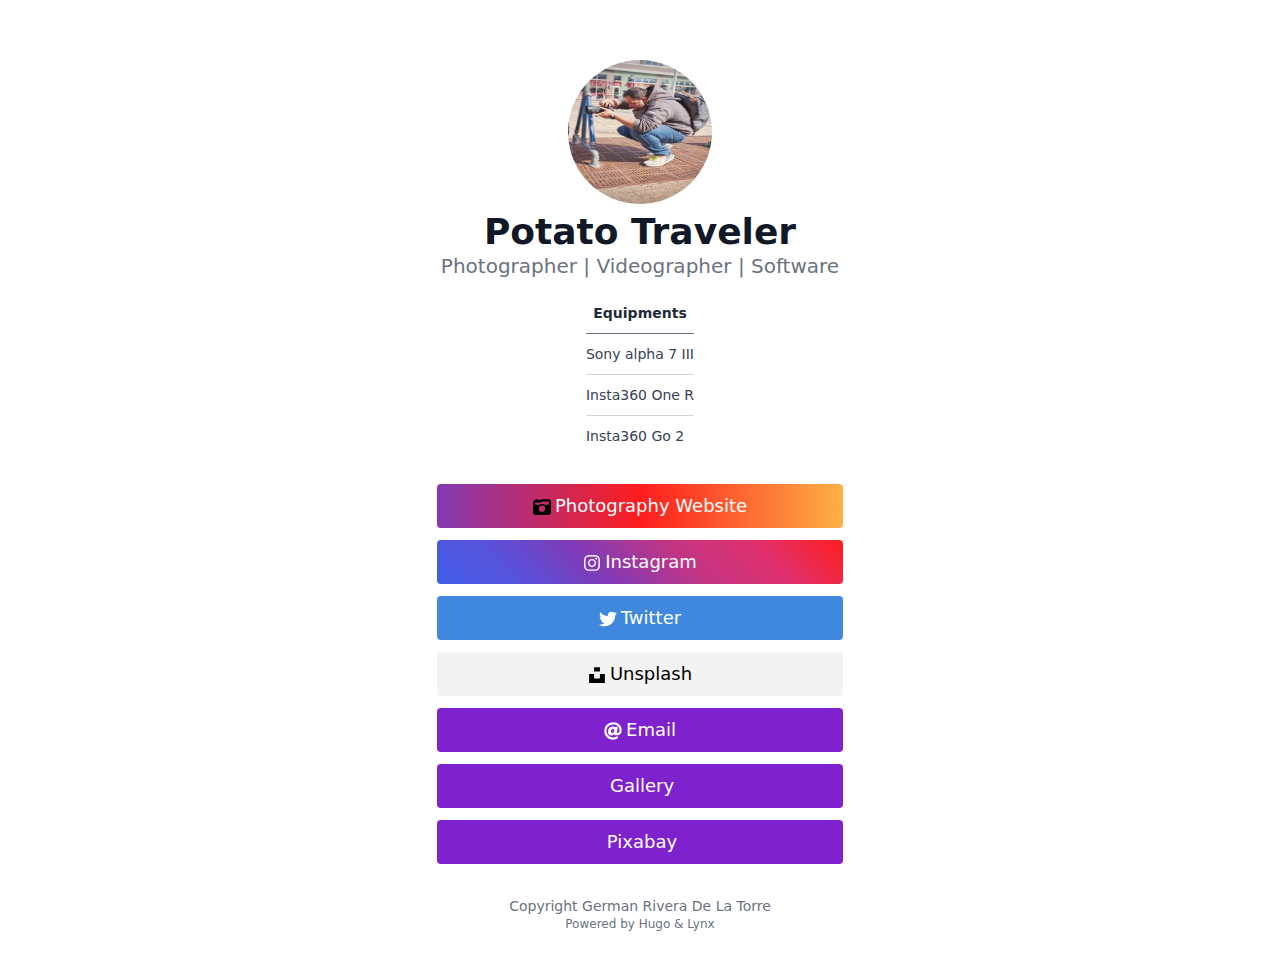
<file: index.html>
<!doctype html><html lang=en><head><meta charset=utf-8><meta http-equiv=content-language content="en"><meta name=viewport content="width=device-width,initial-scale=1"><meta http-equiv=X-UA-Compatible content="ie=edge"><title>Potato Traveler</title>
<meta name=title content="Potato Traveler"><meta name=description content><link rel=canonical href=http://links.potatotraveler.com/><link rel=alternate type=application/rss+xml href=/index.xml title="Potato Traveler"><link type=text/css rel=stylesheet href=/css/main.bundle.min.4f8915acae9163aa35c6d05be914430e444f8f4cf7ccdbd85ac3e70dacc6f291eb30e88a1b6047c05b0980e27fbc03d7afe1dce2c99ab4ece362a3a57feb0772.css integrity="sha512-T4kVrK6RY6o1xtBb6RRDDkRPj0z3zNvYWsPnDazG8pHrMOiKG2BHwFsJgOJ/vAPXr+Hc4smatOzjYqOlf+sHcg=="><link rel=apple-touch-icon sizes=180x180 href=/apple-touch-icon.png><link rel=icon type=image/png sizes=32x32 href=/favicon-32x32.png><link rel=icon type=image/png sizes=16x16 href=/favicon-16x16.png><link rel=manifest href=/site.webmanifest><meta property="og:url" content="http://links.potatotraveler.com/"><meta property="og:site_name" content="Potato Traveler"><meta property="og:title" content="Potato Traveler"><meta property="og:description" content="Equipments Sony alpha 7 III Insta360 One R Insta360 Go 2"><meta property="og:locale" content="en"><meta property="og:type" content="website"><meta name=twitter:card content="summary"><meta name=twitter:title content="Potato Traveler"><meta name=twitter:description content="Equipments Sony alpha 7 III Insta360 One R Insta360 Go 2"><meta name=generator content="Hugo 0.145.0"><script async src="https://www.googletagmanager.com/gtag/js?id=G-4WR14R1NLK"></script><script>var dnt,doNotTrack=!1;if(!1&&(dnt=navigator.doNotTrack||window.doNotTrack||navigator.msDoNotTrack,doNotTrack=dnt=="1"||dnt=="yes"),!doNotTrack){window.dataLayer=window.dataLayer||[];function gtag(){dataLayer.push(arguments)}gtag("js",new Date),gtag("config","G-4WR14R1NLK")}</script></head><body class="bg-neutral m-auto flex h-screen max-w-7xl flex-col px-6 text-lg leading-7 text-neutral-900 sm:px-14 md:px-24 lg:px-32 dark:bg-neutral-800 dark:text-white"><main class=flex-grow><article class="mt-10 flex h-full flex-col items-center justify-center text-center"><header class="mb-3 flex flex-col items-center"><img class="mb-2 h-36 w-36 rounded-full" width=144 height=144 alt="Potato Traveler" src=author.jpeg><h1 class="text-4xl font-extrabold dark:text-white">Potato Traveler</h1><h2 class="text-xl text-neutral-500 dark:text-neutral-400">Photographer | Videographer | Software</h2><section class="prose pt-5 dark:prose-invert"><table><thead><tr><th>Equipments</th></tr></thead><tbody><tr><td>Sony alpha 7 III</td></tr><tr><td>Insta360 One R</td></tr><tr><td>Insta360 Go 2</td></tr></tbody></table></section></header><div class="mt-4 flex min-w-full flex-col flex-wrap sm:min-w-0"><a class="link link-camera-retro mb-3 min-w-full rounded py-2 text-lg sm:px-24" href=http://me.potatotraveler.com/ target=_blank rel="me noopener noreferrer"><span class=mr-1><span class="icon relative inline-block align-text-bottom"><svg viewBox="0 0 512 512"><path d="M220.6 121.2 271.1 96H448v96H333.2c-21.9-15.1-48.5-24-77.2-24s-55.2 8.9-77.2 24H64v-64h128c9.9.0 19.7-2.3 28.6-6.8zM0 128V416c0 35.3 28.7 64 64 64h384c35.3.0 64-28.7 64-64V96c0-35.3-28.7-64-64-64H271.1c-9.9.0-19.7 2.3-28.6 6.8L192 64h-32V48c0-8.8-7.2-16-16-16H80c-8.8.0-16 7.2-16 16v16C28.7 64 0 92.7.0 128zM168 304a88 88 0 11176 0 88 88 0 11-176 0z"/></svg>
</span></span>Photography Website
</a><a class="link link-instagram mb-3 min-w-full rounded py-2 text-lg sm:px-24" href=https://instagram.com/potato.traveler/ target=_blank rel="me noopener noreferrer"><span class=mr-1><span class="icon relative inline-block align-text-bottom"><svg aria-hidden="true" focusable="false" data-prefix="fab" data-icon="instagram" class="svg-inline--fa fa-instagram fa-w-14" role="img" viewBox="0 0 448 512"><path fill="currentcolor" d="M224.1 141c-63.6.0-114.9 51.3-114.9 114.9s51.3 114.9 114.9 114.9S339 319.5 339 255.9 287.7 141 224.1 141zm0 189.6c-41.1.0-74.7-33.5-74.7-74.7s33.5-74.7 74.7-74.7 74.7 33.5 74.7 74.7-33.6 74.7-74.7 74.7zm146.4-194.3c0 14.9-12 26.8-26.8 26.8-14.9.0-26.8-12-26.8-26.8s12-26.8 26.8-26.8 26.8 12 26.8 26.8zm76.1 27.2c-1.7-35.9-9.9-67.7-36.2-93.9-26.2-26.2-58-34.4-93.9-36.2-37-2.1-147.9-2.1-184.9.0-35.8 1.7-67.6 9.9-93.9 36.1s-34.4 58-36.2 93.9c-2.1 37-2.1 147.9.0 184.9 1.7 35.9 9.9 67.7 36.2 93.9s58 34.4 93.9 36.2c37 2.1 147.9 2.1 184.9.0 35.9-1.7 67.7-9.9 93.9-36.2 26.2-26.2 34.4-58 36.2-93.9 2.1-37 2.1-147.8.0-184.8zM398.8 388c-7.8 19.6-22.9 34.7-42.6 42.6-29.5 11.7-99.5 9-132.1 9s-102.7 2.6-132.1-9c-19.6-7.8-34.7-22.9-42.6-42.6-11.7-29.5-9-99.5-9-132.1s-2.6-102.7 9-132.1c7.8-19.6 22.9-34.7 42.6-42.6 29.5-11.7 99.5-9 132.1-9s102.7-2.6 132.1 9c19.6 7.8 34.7 22.9 42.6 42.6 11.7 29.5 9 99.5 9 132.1s2.7 102.7-9 132.1z"/></svg>
</span></span>Instagram
</a><a class="link link-twitter mb-3 min-w-full rounded py-2 text-lg sm:px-24" href=https://twitter.com/traveler_potato target=_blank rel="me noopener noreferrer"><span class=mr-1><span class="icon relative inline-block align-text-bottom"><svg aria-hidden="true" focusable="false" data-prefix="fab" data-icon="twitter" class="svg-inline--fa fa-twitter fa-w-16" role="img" viewBox="0 0 512 512"><path fill="currentcolor" d="M459.37 151.716c.325 4.548.325 9.097.325 13.645.0 138.72-105.583 298.558-298.558 298.558-59.452.0-114.68-17.219-161.137-47.106 8.447.974 16.568 1.299 25.34 1.299 49.055.0 94.213-16.568 130.274-44.832-46.132-.975-84.792-31.188-98.112-72.772 6.498.974 12.995 1.624 19.818 1.624 9.421.0 18.843-1.3 27.614-3.573-48.081-9.747-84.143-51.98-84.143-102.985v-1.299c13.969 7.797 30.214 12.67 47.431 13.319-28.264-18.843-46.781-51.005-46.781-87.391.0-19.492 5.197-37.36 14.294-52.954 51.655 63.675 129.3 105.258 216.365 109.807-1.624-7.797-2.599-15.918-2.599-24.04.0-57.828 46.782-104.934 104.934-104.934 30.213.0 57.502 12.67 76.67 33.137 23.715-4.548 46.456-13.32 66.599-25.34-7.798 24.366-24.366 44.833-46.132 57.827 21.117-2.273 41.584-8.122 60.426-16.243-14.292 20.791-32.161 39.308-52.628 54.253z"/></svg>
</span></span>Twitter
</a><a class="link link-unsplash mb-3 min-w-full rounded py-2 text-lg sm:px-24" href=https://unsplash.com/@potato_traveler target=_blank rel="me noopener noreferrer"><span class=mr-1><span class="icon relative inline-block align-text-bottom"><svg viewBox="0 0 448 512"><path d="M448 230.2V480H0V230.2H141.1V355.1H306.9V230.2zM306.9 32H141.1V156.9H306.9z"/></svg>
</span></span>Unsplash
</a><a class="link link-email mb-3 min-w-full rounded py-2 text-lg sm:px-24" href=mailto:potatotraveler@gmail.com target=_blank rel="me noopener noreferrer"><span class=mr-1><span class="icon relative inline-block align-text-bottom"><svg aria-hidden="true" focusable="false" data-prefix="fas" data-icon="at" class="svg-inline--fa fa-at fa-w-16" role="img" viewBox="0 0 512 512"><path fill="currentcolor" d="M256 8C118.941 8 8 118.919 8 256c0 137.059 110.919 248 248 248 48.154.0 95.342-14.14 135.408-40.223 12.005-7.815 14.625-24.288 5.552-35.372l-10.177-12.433c-7.671-9.371-21.179-11.667-31.373-5.129C325.92 429.757 291.314 440 256 440c-101.458.0-184-82.542-184-184S154.542 72 256 72c100.139.0 184 57.619 184 160 0 38.786-21.093 79.742-58.17 83.693-17.349-.454-16.91-12.857-13.476-30.024l23.433-121.11C394.653 149.75 383.308 136 368.225 136h-44.981a13.518 13.518.0 00-13.432 11.993l-.01.092c-14.697-17.901-40.448-21.775-59.971-21.775-74.58.0-137.831 62.234-137.831 151.46.0 65.303 36.785 105.87 96 105.87 26.984.0 57.369-15.637 74.991-38.333 9.522 34.104 40.613 34.103 70.71 34.103C462.609 379.41 504 307.798 504 232 504 95.653 394.023 8 256 8zm-21.68 304.43c-22.249.0-36.07-15.623-36.07-40.771.0-44.993 30.779-72.729 58.63-72.729 22.292.0 35.601 15.241 35.601 40.77.0 45.061-33.875 72.73-58.161 72.73z"/></svg>
</span></span>Email
</a><a class="link link-link mb-3 min-w-full rounded py-2 text-lg sm:px-24" href=http://portfolio.gardlt.io/work/ target=_blank rel="me noopener noreferrer"><span class=mr-1></span>Gallery
</a><a class="link link-link mb-3 min-w-full rounded py-2 text-lg sm:px-24" href=https://pixabay.com/users/potato_traveler-14397780/ target=_blank rel="me noopener noreferrer"><span class=mr-1></span>Pixabay</a></div></article></main><footer class=py-10><div class=text-center><p class="text-sm text-neutral-500 dark:text-neutral-400">Copyright German Rivera De La Torre</p><p class="text-xs text-neutral-500 dark:text-neutral-400">Powered by <a class="hover:underline hover:decoration-primary-400 hover:text-primary-500" href=https://gohugo.io/ target=_blank rel="noopener noreferrer">Hugo</a> & <a class="hover:underline hover:decoration-primary-400 hover:text-primary-500" href=https://git.io/hugo-lynx target=_blank rel="noopener noreferrer">Lynx</a></p></div></footer></body></html>
</file>
